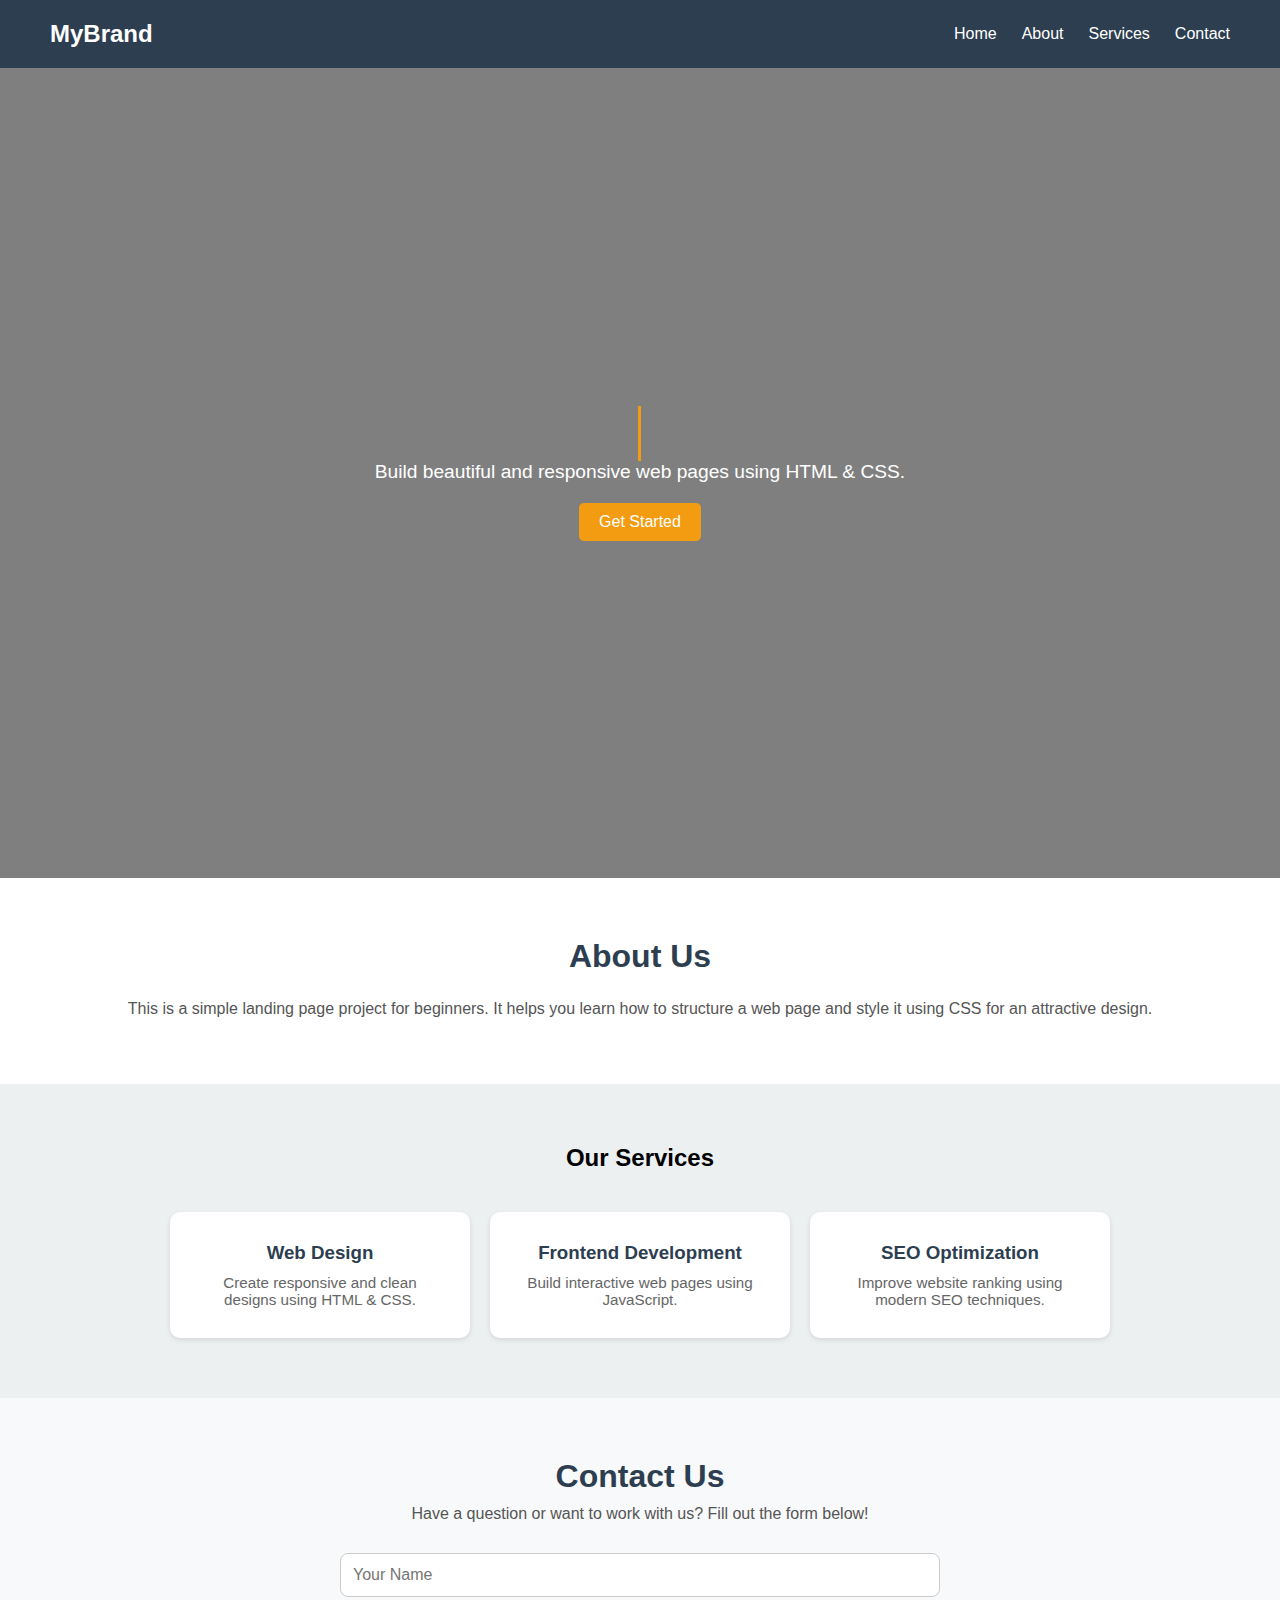
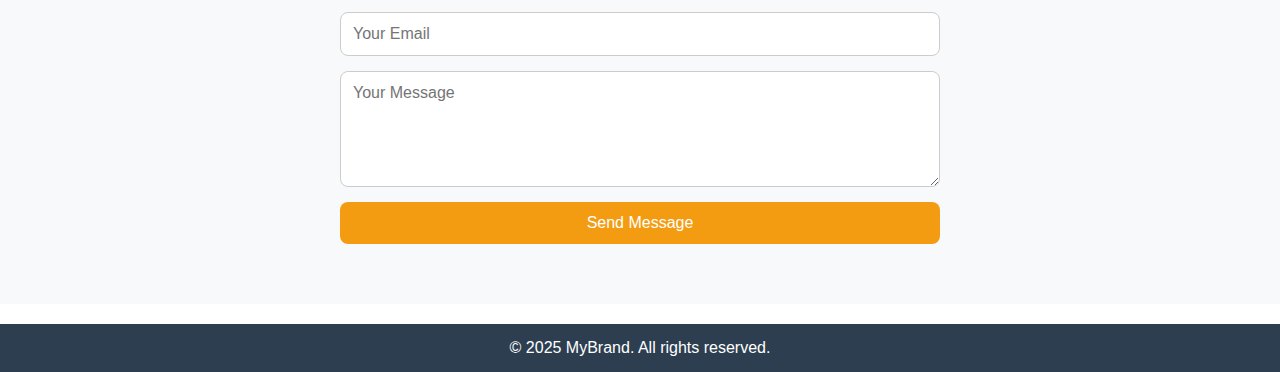
<file: Task1/index.html>
<!DOCTYPE html>
<html lang="en">
<head>
  <meta charset="UTF-8">
  <meta name="viewport" content="width=device-width, initial-scale=1.0">
  <title>My Landing Page</title>
  <link rel="stylesheet" href="style.css">
</head>
<body>
 
  <header>
    <nav class="navbar">
      <h2 class="logo">MyBrand</h2>
      <ul class="nav-links">
        <li><a href="#home">Home</a></li>
        <li><a href="#about">About</a></li>
        <li><a href="#services">Services</a></li>
        <li><a href="#contact">Contact</a></li>
      </ul>
    </nav>
  </header>

  
  <section id="home" class="hero">
    <div class="hero-content">
      <!-- <h1>Welcome to My Landing Page</h1> -->
       <h1 class="typewriter">
           Welcome to <span>My Landing Page</span>
       </h1>
      <p>Build beautiful and responsive web pages using HTML & CSS.</p>
      <button>Get Started</button>
    </div>
  </section>

  <section id="about" class="about">
    <h2>About Us</h2>
    <p>
      This is a simple landing page project for beginners. It helps you learn how to
      structure a web page and style it using CSS for an attractive design.
    </p>
  </section>

  
  <section id="services" class="services">
    <h2>Our Services</h2>
    <div class="service-boxes">
      <div class="box">
        <h3>Web Design</h3>
        <p>Create responsive and clean designs using HTML & CSS.</p>
      </div>
      <div class="box">
        <h3>Frontend Development</h3>
        <p>Build interactive web pages using JavaScript.</p>
      </div>
      <div class="box">
        <h3>SEO Optimization</h3>
        <p>Improve website ranking using modern SEO techniques.</p>
      </div>
    </div>
  </section>

 <section id="contact" class="contact">
  <h2>Contact Us</h2>
  <p>Have a question or want to work with us? Fill out the form below!</p>

  <form action="#" method="post" class="contact-form">
    <input type="text" name="name" placeholder="Your Name" required>
    <input type="email" name="email" placeholder="Your Email" required>
    <textarea name="message" rows="5" placeholder="Your Message" required></textarea>
    <button type="submit">Send Message</button>
  </form>
</section>


  <footer>
    <p>© 2025 MyBrand. All rights reserved.</p>
  </footer>
</body>
</html>
</file>
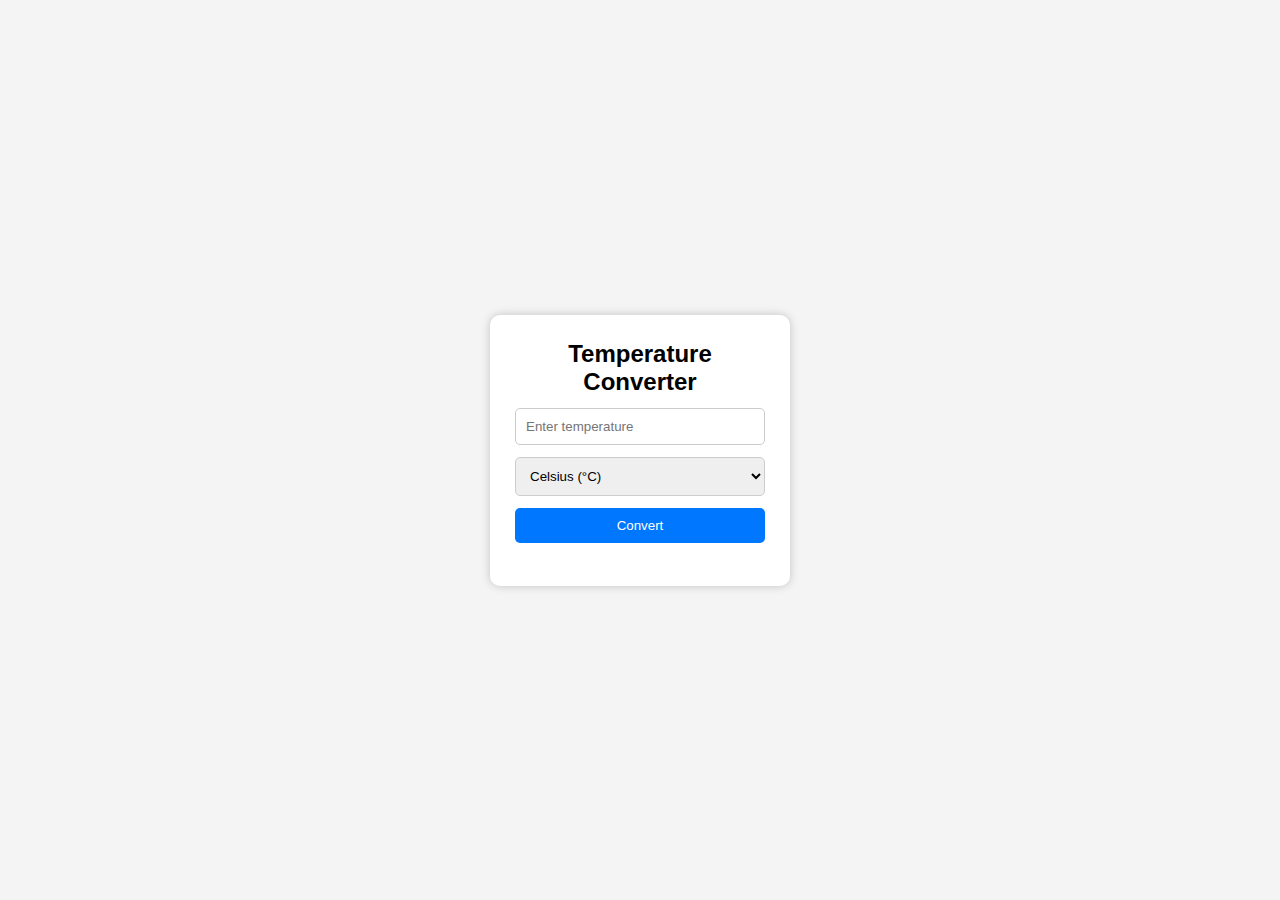
<file: Task3/index.html>
<!DOCTYPE html>
<html lang="en">
<head>
    <meta charset="UTF-8" />
    <meta name="viewport" content="width=device-width, initial-scale=1.0" />
    <title>Temperature Converter</title>
    <link rel="stylesheet" href="style.css" />
</head>
<body>
    <div class="container">
        <h2>Temperature Converter</h2>

        <input type="text" id="tempInput" placeholder="Enter temperature" />

        <select id="unitSelect">
            <option value="C">Celsius (°C)</option>
            <option value="F">Fahrenheit (°F)</option>
            <option value="K">Kelvin (K)</option>
        </select>

        <button onclick="convertTemp()">Convert</button>

        <div id="result"></div>
    </div>

    <script src="script.js"></script>
</body>
</html>
</file>
<file: Task1/style.css>
* {
  margin: 0;
  padding: 0;
  box-sizing: border-box;
  font-family: 'Poppins', sans-serif;
}

/* Navbar */
.navbar {
  display: flex;
  justify-content: space-between;
  align-items: center;
  background: #2c3e50;
  padding: 20px 50px;
  color: white;
}

.nav-links {
  list-style: none;
  display: flex;
  gap: 25px;
}

.nav-links a {
  color: white;
  text-decoration: none;
  font-weight: 500;
}

.nav-links a:hover {
  color: #f39c12;
}

/* Hero Section */
.hero {
  height: 90vh;
  background: linear-gradient(rgba(0,0,0,0.5), rgba(0,0,0,0.5)), 
              url('https://images.unsplash.com/photo-1507525428034-b723cf961d3e?auto=format&fit=crop&w=1500&q=80');
  background-size: cover;
  background-position: center;
  color: white;
  display: flex;
  align-items: center;
  justify-content: center;
  text-align: center;
}

/* Typewriter Text Animation */
.typewriter {
  font-size: 3em;
  color: white;
  overflow: hidden; /* hides the text until "typed" */
  border-right: 3px solid #f39c12;
  white-space: nowrap;
  margin: 0 auto;
  width: 0;
  animation: typing 4s steps(30, end) forwards, blink 0.6s infinite;
}

.typewriter span {
  color: #f39c12;
}

@keyframes typing {
  from { width: 0; }
  to { width: 100%; }
}

@keyframes blink {
  from { border-color: transparent; }
  to { border-color: #f39c12; }
}


.hero-content p {
  font-size: 1.2em;
  margin-bottom: 20px;
}

button {
  padding: 10px 20px;
  background-color: #f39c12;
  border: none;
  color: white;
  font-size: 1em;
  cursor: pointer;
  border-radius: 5px;
}

button:hover {
  background-color: #e67e22;
}

/* About Section */
.about {
  padding: 60px 100px;
  text-align: center;
}

.about h2 {
  font-size: 2em;
  margin-bottom: 20px;
  color: #2c3e50;
}

.about p {
  color: #555;
  line-height: 1.8;
}

/* Services Section */
.services {
  background: #ecf0f1;
  padding: 60px 100px;
  text-align: center;
}
.services h2{
    padding-bottom: 40px;
}
.service-boxes {
  display: flex;
  justify-content: center;
  gap: 20px;
  flex-wrap: wrap;
}

.box {
  background: white;
  padding: 30px;
  width: 300px;
  border-radius: 10px;
  box-shadow: 0 2px 5px rgba(0,0,0,0.1);
}

.box h3 {
  color: #2c3e50;
  margin-bottom: 10px;
}

.box p {
  color: #666;
  font-size: 0.95em;
}

/* Contact Section */
.contact {
  padding: 60px 100px;
  text-align: center;
  background-color: #f8f9fa;
}

.contact h2 {
  font-size: 2em;
  color: #2c3e50;
  margin-bottom: 10px;
}

.contact p {
  color: #555;
  margin-bottom: 30px;
}

.contact-form {
  max-width: 600px;
  margin: 0 auto;
  display: flex;
  flex-direction: column;
  gap: 15px;
}

.contact-form input,
.contact-form textarea {
  width: 100%;
  padding: 12px;
  border: 1px solid #ccc;
  border-radius: 8px;
  font-size: 1em;
}

.contact-form input:focus,
.contact-form textarea:focus {
  border-color: #f39c12;
  outline: none;
}

.contact-form button {
  padding: 12px;
  background-color: #f39c12;
  border: none;
  color: white;
  font-size: 1em;
  border-radius: 8px;
  cursor: pointer;
  transition: 0.3s;
}

.contact-form button:hover {
  background-color: #e67e22;
}

/* Footer */
footer {
  background: #2c3e50;
  color: white;
  text-align: center;
  padding: 15px 0;
  margin-top: 20px;
}
</file>
<file: Task3/style.css>
* {
    margin: 0;
    padding: 0;
    box-sizing: border-box;
    font-family: Arial, sans-serif;
}

body {
    background: #f4f4f4;
    height: 100vh;
    display: flex;
    align-items: center;
    justify-content: center;
}

.container {
    background: #fff;
    padding: 25px;
    border-radius: 10px;
    text-align: center;
    width: 300px;
    box-shadow: 0 0 10px rgba(0,0,0,0.2);
}

input, select, button {
    width: 100%;
    padding: 10px;
    margin-top: 12px;
    border-radius: 5px;
    border: 1px solid #ccc;
}

button {
    background: #0077ff;
    color: white;
    cursor: pointer;
    border: none;
}

button:hover {
    background: #005fcc;
}

#result {
    margin-top: 18px;
    font-size: 18px;
    font-weight: bold;
}
</file>
